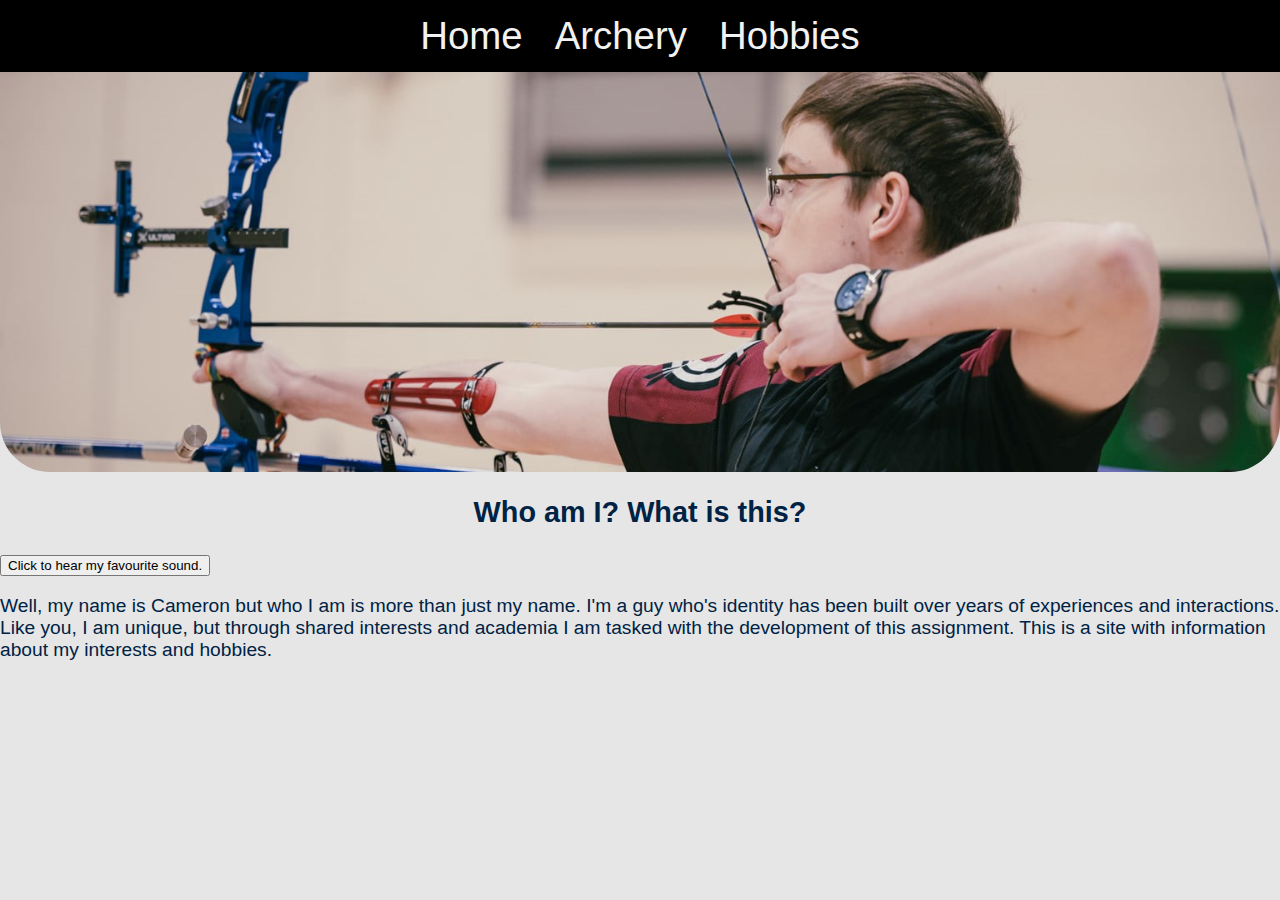
<file: index.html>
<!DOCTYPE html>
<html lang="en">
	<head>
		<meta charset="utf-8">
		<meta name="viewport" content="width=device-width, initial-scale=1.0">
		<title>CTEC3905 Assignment CameronASHiggins V0.0.1</title>
		<link rel="stylesheet" href="styles.css">
	</head>
	<body>
		<div class="navbar">
			<div id="menuHandler">&#8801;</div>
			<nav class= "menu" id="menu">
				<a href="index.html">Home</a>
				<a href="Archery.html">Archery</a>
				<a href="DIYProjects.html">Hobbies</a>
			</nav>
		</div>

		<header>
			<section class="headerSec">
				<h1>
					Home
				</h1>
			</section>
		</header>

		<main>

			<h2>Who am I? What is this?</h2>
			<button id= "ArrowSoundButton">Click to hear my favourite sound.</button><audio id=arrowAudio src="Assets/Arrowhit.mp3"></audio>
			<p>
				Well, my name is Cameron but who I am is more than just my name. I'm a guy who's identity has been built over years of experiences and interactions.
				Like you, I am unique, but through shared interests and academia I am tasked with the development of this assignment. This is a site with information about my interests and hobbies.
			</p>

			</main>

		<script src="scripts/MenuToggler.js"></script>
		<script src="scripts/Arrowsounds.js"></script>
	</body>
</html>
</file>
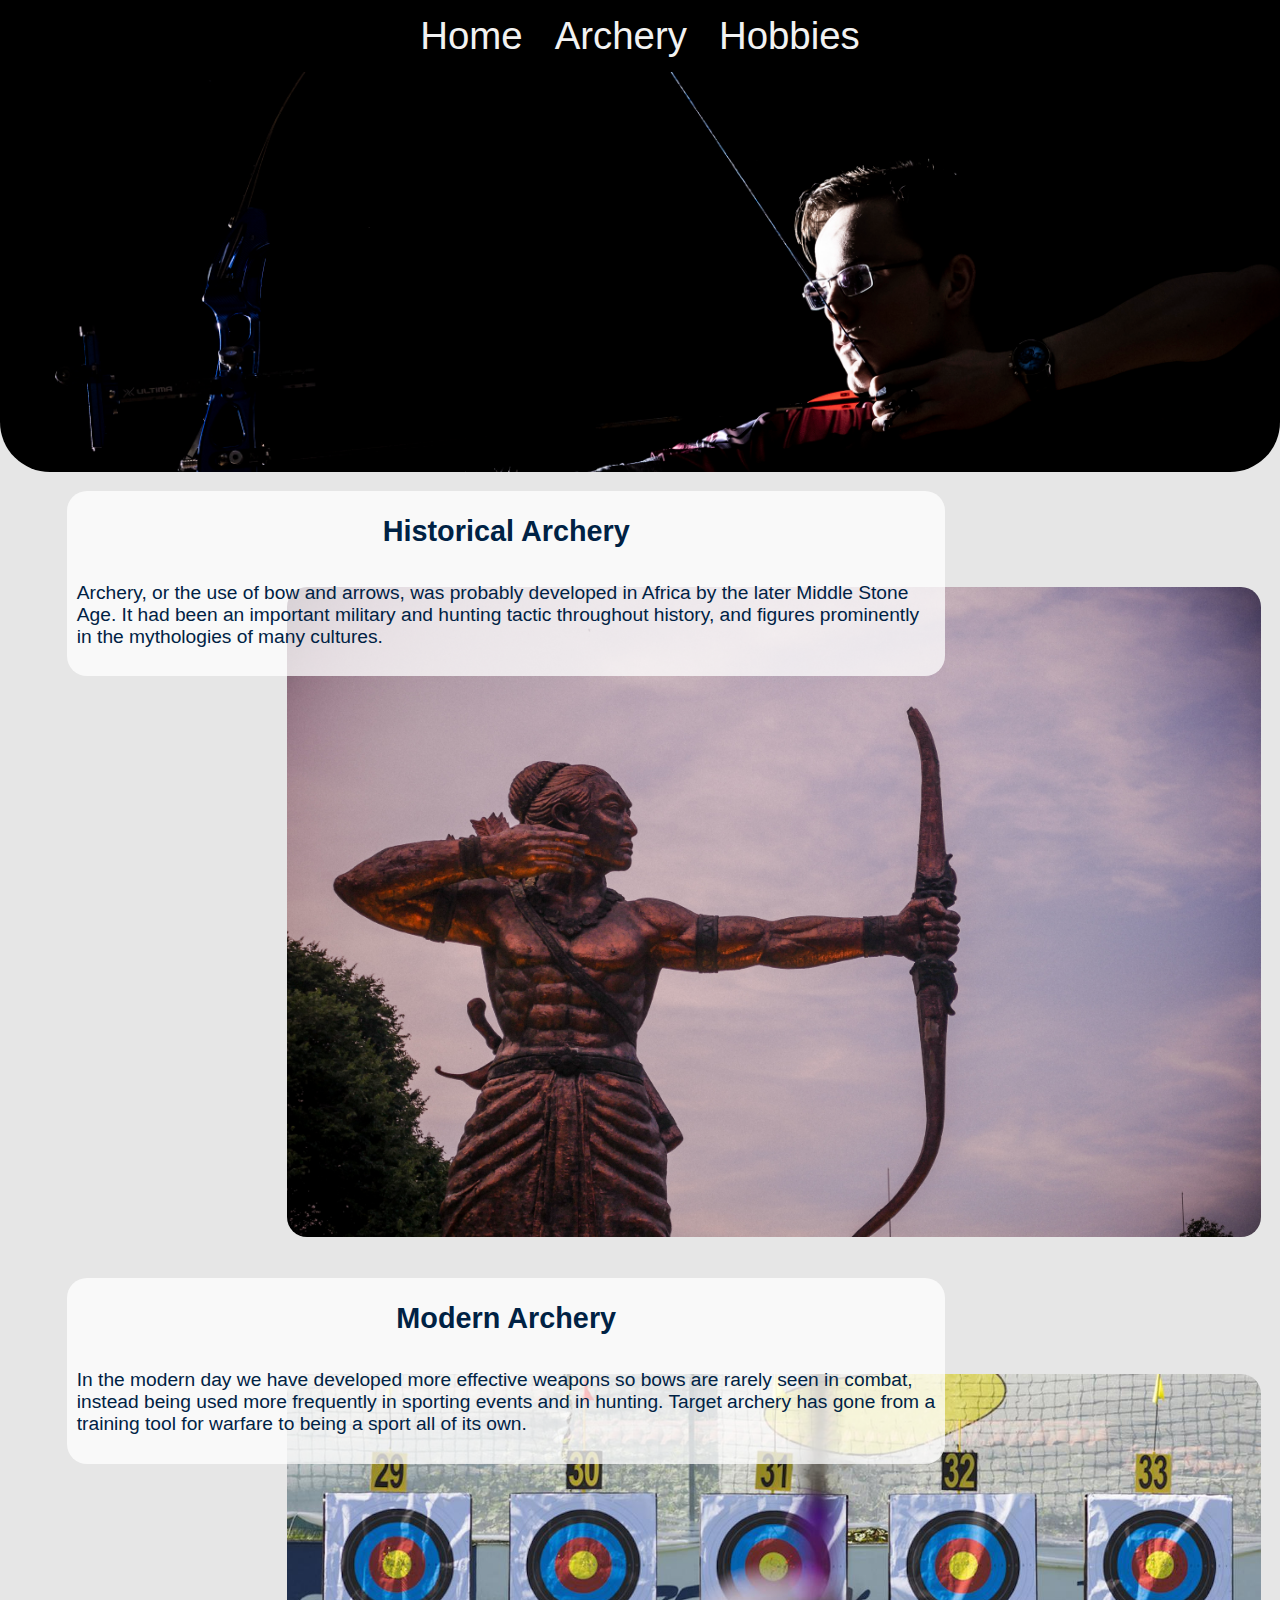
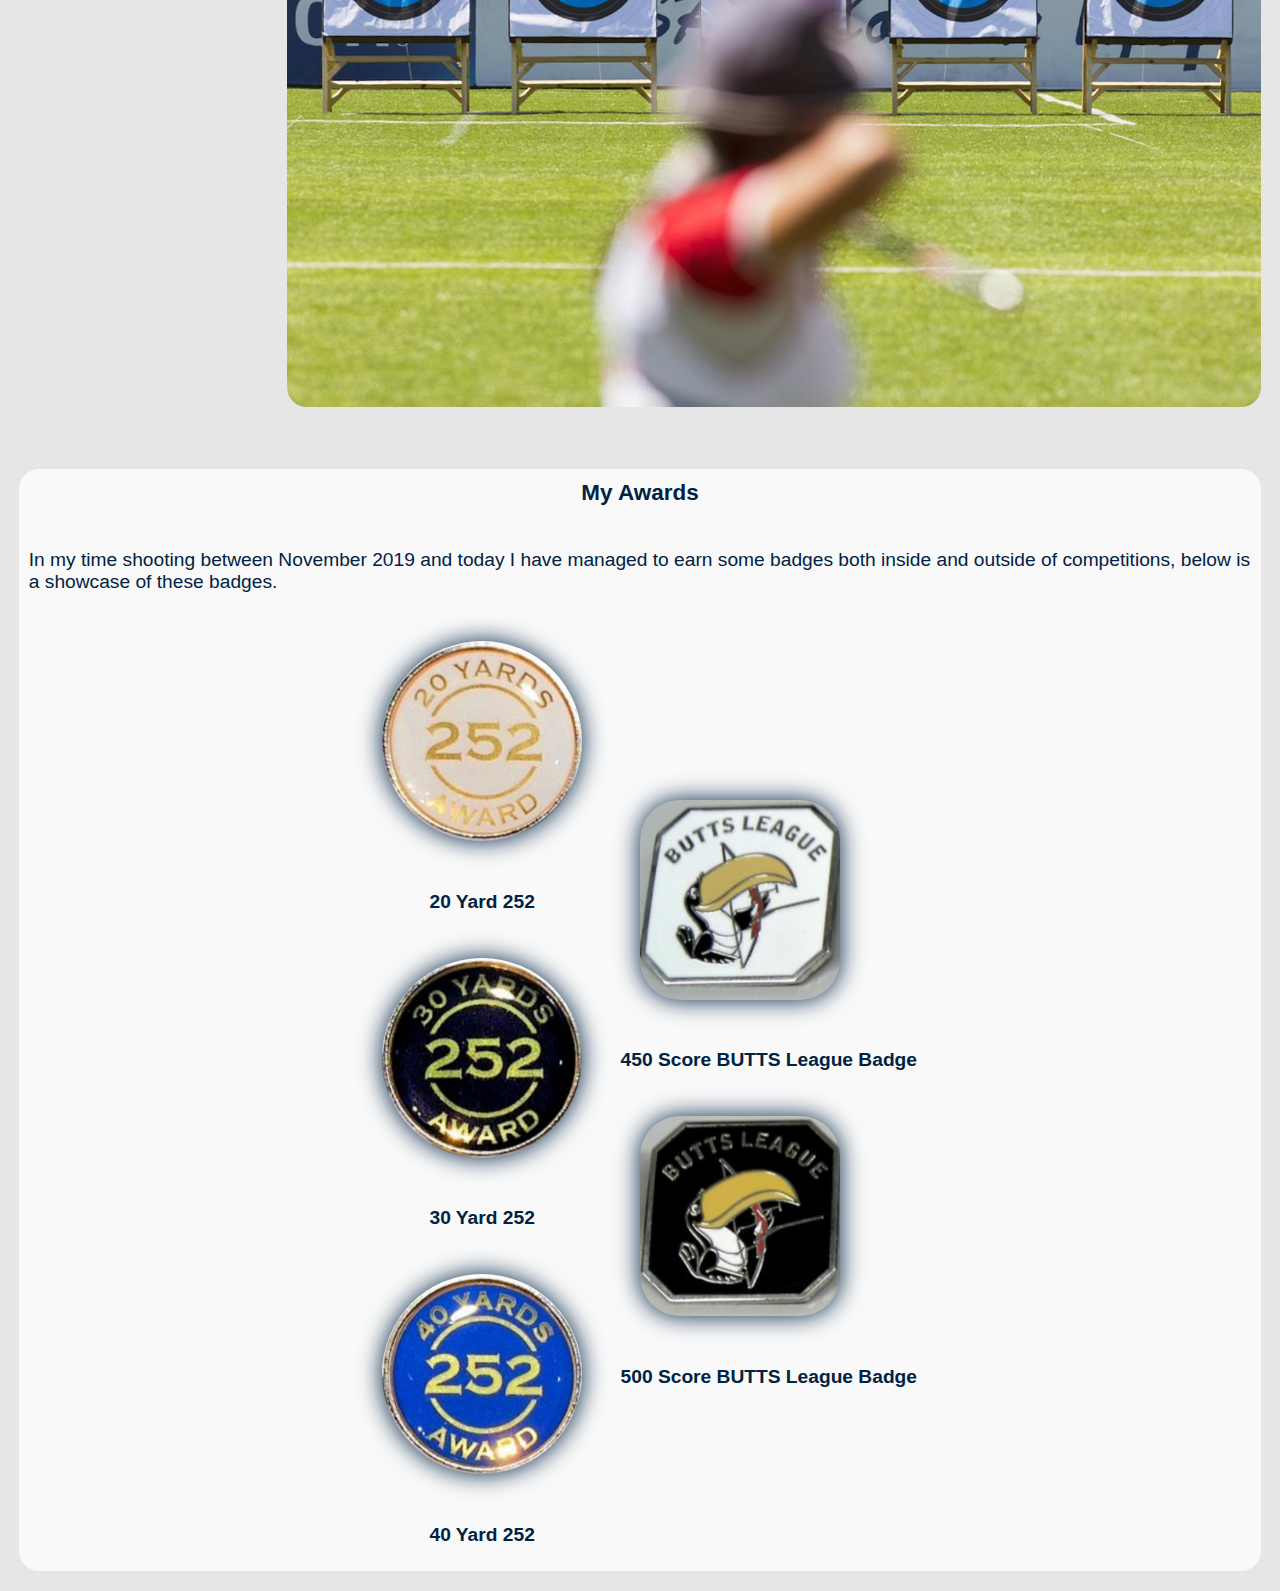
<file: Archery.html>
<!DOCTYPE html>
<html lang="en" dir="ltr">

  <head>
    <meta charset="utf-8">
    <meta name="viewport" content="width=device-width, initial-scale=1.0">
    <title>Archery</title>
    <link rel="stylesheet" href="styles.css">
  </head>

  <body>
    <div class="navbar">
      <div id="menuHandler">&#8801;</div>
      <nav class= "menu" id="menu">
        <a href="index.html">Home</a>
        <a href="Archery.html">Archery</a>
				<a href="DIYProjects.html">Hobbies</a>
      </nav>
    </div>

    <header>
      <section class="ArcheryTitle">
        <h1>Archery</h1>
      </section>
    </header>

    <main>

      <section class="article">
        <section class="articleText">
          <h2>Historical Archery</h2>
          <p>
            Archery, or the use of bow and arrows, was probably developed in Africa by the later Middle Stone Age. It had been an important military and hunting tactic throughout history, and figures prominently in the mythologies of many cultures.
          </p>
        </section>
        <section class="articleImage">
          <img src="Assets/ArcheryStatue.jpg" alt="Old statue of a guy with a bow">
        </section>
      </section>

      <section class="article">
        <section class="articleText">
          <h2>Modern Archery</h2>
          <p>
            In the modern day we have developed more effective weapons so bows are rarely seen in combat, instead being used more frequently in sporting events and in hunting. Target archery has gone from a training tool for warfare to being a sport all of its own.
          </p>
        </section>
        <section class="articleImage">
          <img src="Assets/targetArchery.jpg" alt="Modern target archery">
        </section>
      </section>

      <section class="personalAchievements">
        <h3>My Awards</h3>
        <p>
          In my time shooting between November 2019 and today I have managed to earn some badges both inside and outside of competitions, below is a showcase of these badges.
        </p>

        <section class="awards">
          <div class="badge-group">
            <img class="badge-252" src="Assets/252-20.jfif" alt="20 Yard 252 badge">
            <h4>20 Yard 252</h4>
            <img class="badge-252" src="Assets/252-30.jfif" alt="30 Yard 252 badge">
            <h4>30 Yard 252</h4>
            <img class="badge-252" src="Assets/252-40.jfif" alt="40 Yard 252 badge">
            <h4>40 Yard 252</h4>
          </div>

          <div class="badge-group">
            <img class="badge-BUTTS" src="Assets/BUTTSBadgeWhite.png" alt="450 Score badge">
            <h4>450 Score BUTTS League Badge</h4>
            <img class="badge-BUTTS" src="Assets/BUTTSBadgeBlack.png" alt="500 Score badge">
            <h4>500 Score BUTTS League Badge</h4>
          </div>
        </section>
      </section>

      <section id="results">

      </section>
    </main>

    <script src="scripts/MenuToggler.js"></script>
    <script src="scripts/ArticleBuilder.js"></script>

  </body>

</html>
</file>
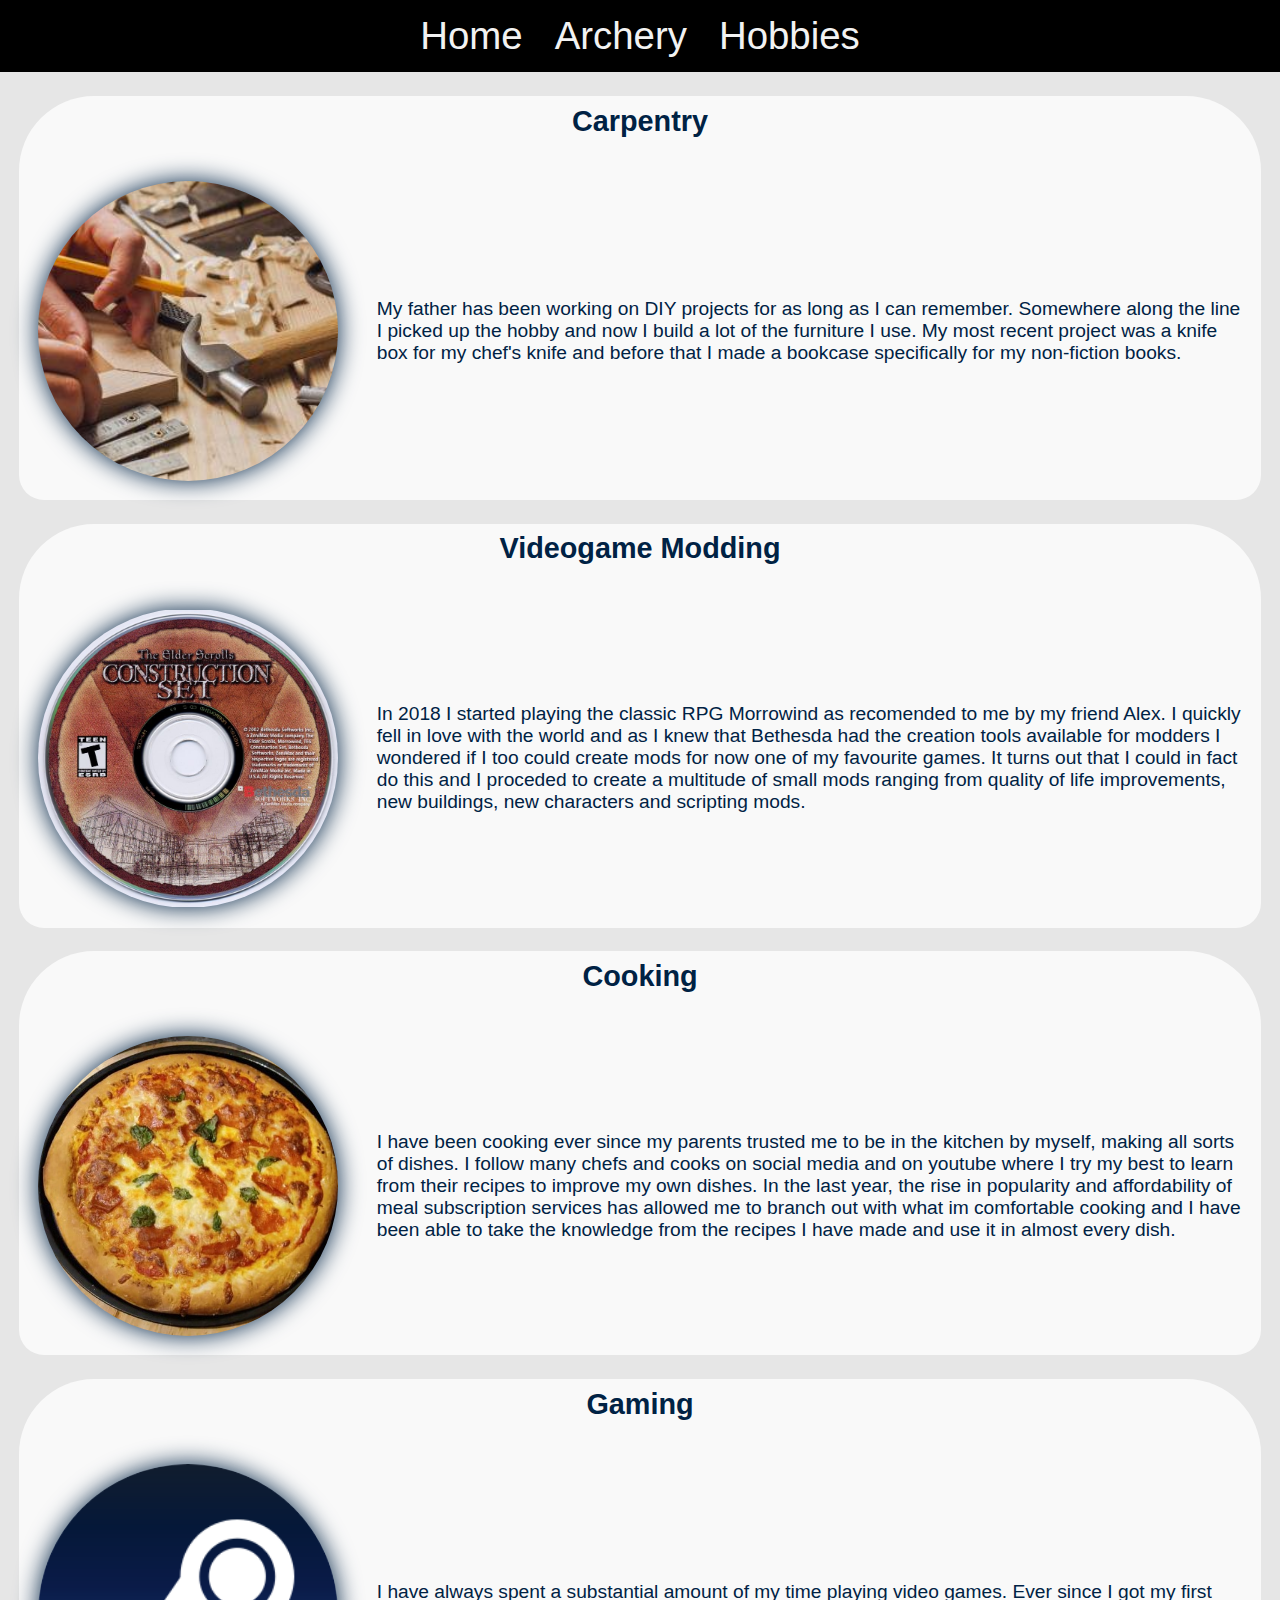
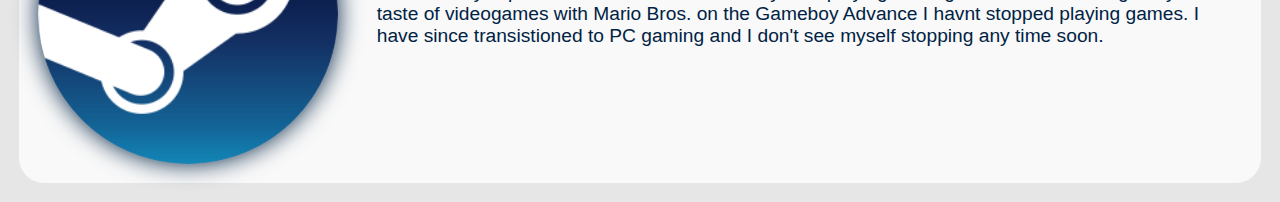
<file: DIYProjects.html>
<!DOCTYPE html>
<html lang="en" dir="ltr">
  <head>
    <meta charset="utf-8">
    <meta name="viewport" content="width=device-width, initial-scale=1.0">
    <title>Projects Archive</title>
    <link rel="stylesheet" href="styles.css">
  </head>
  <body>
    <div class="navbar">
      <div id="menuHandler">&#8801;</div>
      <nav class= "menu" id="menu">
        <a href="index.html">Home</a>
        <a href="Archery.html">Archery</a>
				<a href="DIYProjects.html">Hobbies</a>
      </nav>
    </div>
    <main>
      <section class="hobby">
        <h2>Carpentry</h2>
        <section class="hobbyContent">
          <img src="Assets/Woodwork.jpg" alt="Wood and tools and such for woodwork">
          <p>
            My father has been working on DIY projects for as long as I can remember. Somewhere along the line I picked up the hobby and now I build a lot of the furniture I use. My most recent project was a knife box for my chef's knife and before that I made a bookcase specifically for my non-fiction books.
          </p>
        </section>
      </section>

      <section class="hobby">
        <h2>Videogame Modding</h2>
        <section class="hobbyContent">
          <img src="Assets/TESConstructionSet.jpg" alt="The elder scrolls construction set logo">
          <p>
            In 2018 I started playing the classic RPG Morrowind as recomended to me by my friend Alex. I quickly fell in love with the world and as I knew that Bethesda had the creation tools available for modders I wondered if I too could create mods for now one of my favourite games.
            It turns out that I could in fact do this and I proceded to create a multitude of small mods ranging from quality of life improvements, new buildings, new characters and scripting mods.
          </p>
          </section>
      </section>

      <section class="hobby">
        <h2>Cooking</h2>
        <section class="hobbyContent">
          <img src="Assets/Pizza.jpg" alt="Pizza I made">
          <p>
            I have been cooking ever since my parents trusted me to be in the kitchen by myself, making all sorts of dishes. I follow many chefs and cooks on social media and on youtube where I try my best to learn from their recipes to improve my own dishes.
            In the last year, the rise in popularity and affordability of meal subscription services has allowed me to branch out with what im comfortable cooking and I have been able to take the knowledge from the recipes I have made and use it in almost every dish.
          </p>
          </section>
      </section>

      <section class="hobby">
        <h2>Gaming</h2>
        <section class="hobbyContent">
          <img src="Assets/Steam_icon_logo.png" alt="Steam logo">
          <p>
            I have always spent a substantial amount of my time playing video games. Ever since I got my first taste of videogames with Mario Bros. on the Gameboy Advance I havnt stopped playing games. I have since transistioned to PC gaming and I don't see myself stopping any time soon.
          </p>
        </section>
      </section>

    </main>

    <script src="scripts/MenuToggler.js"></script>
  </body>
</html>
</file>
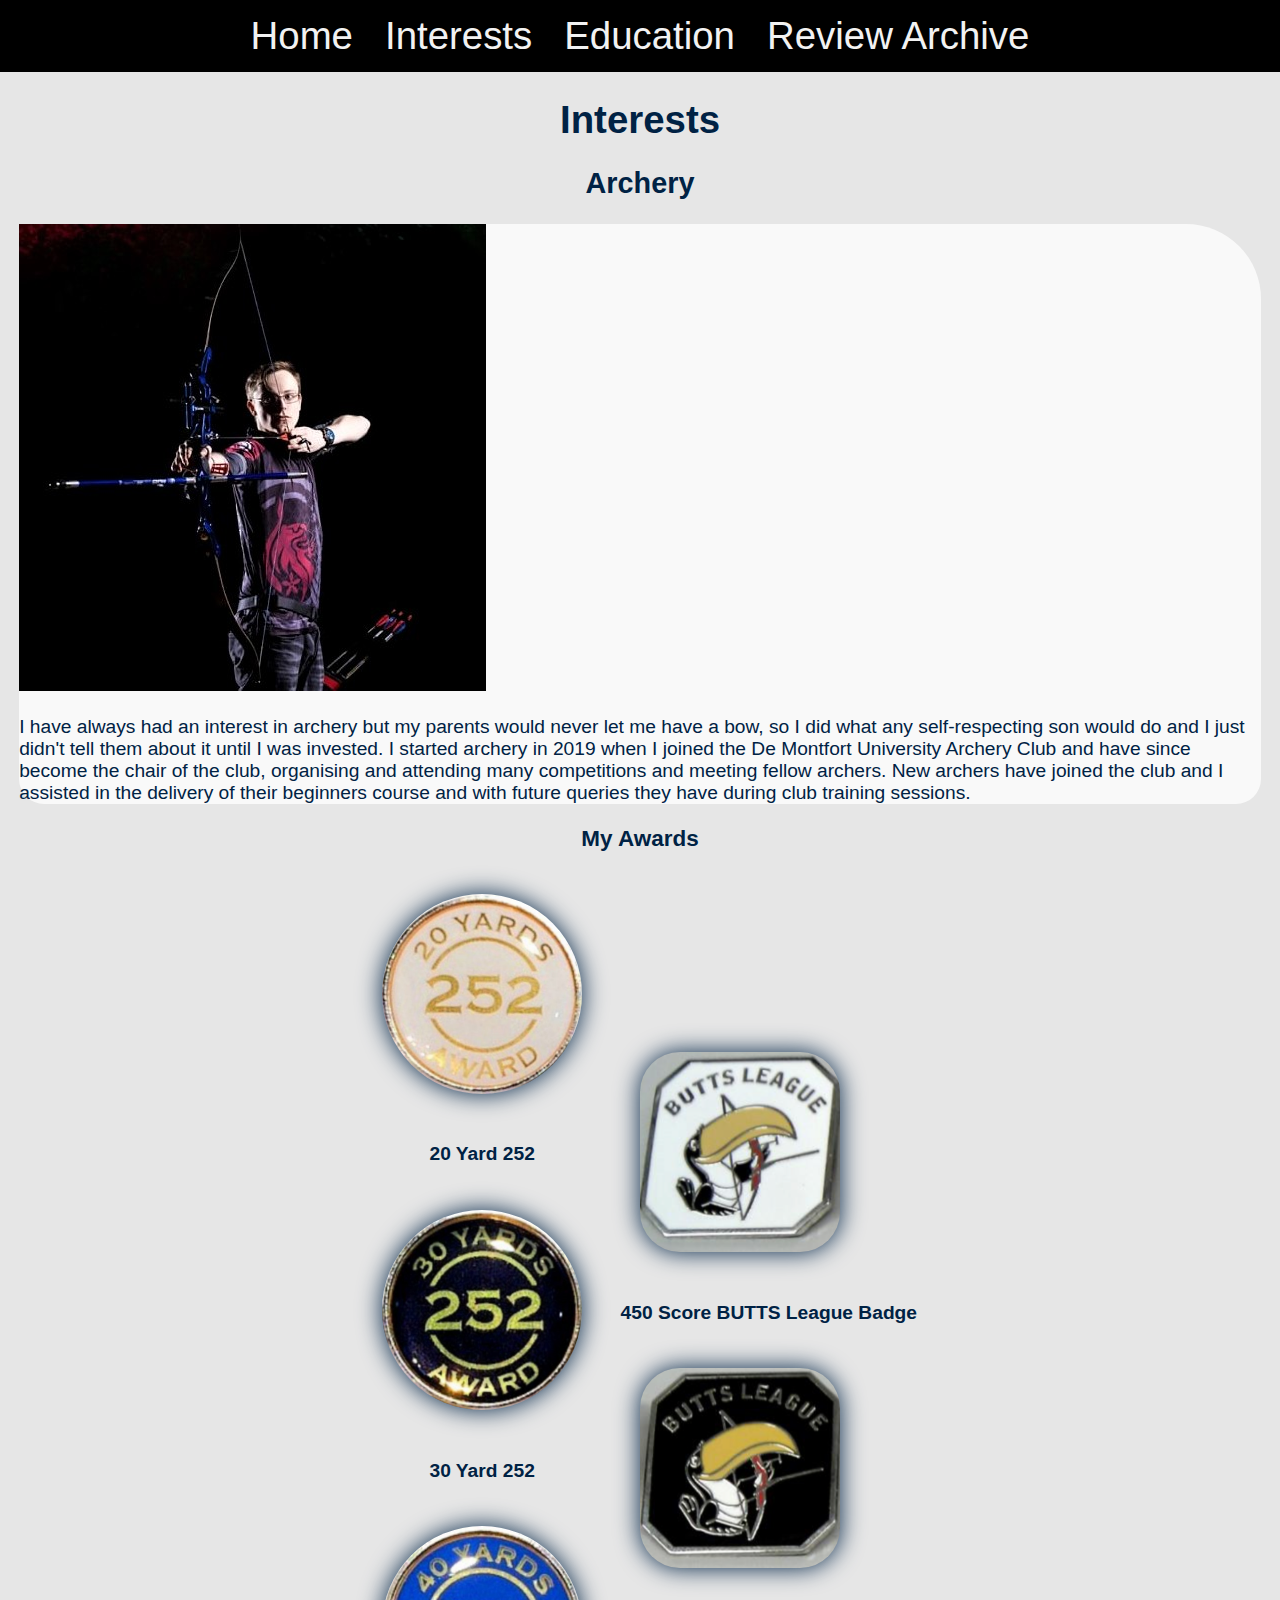
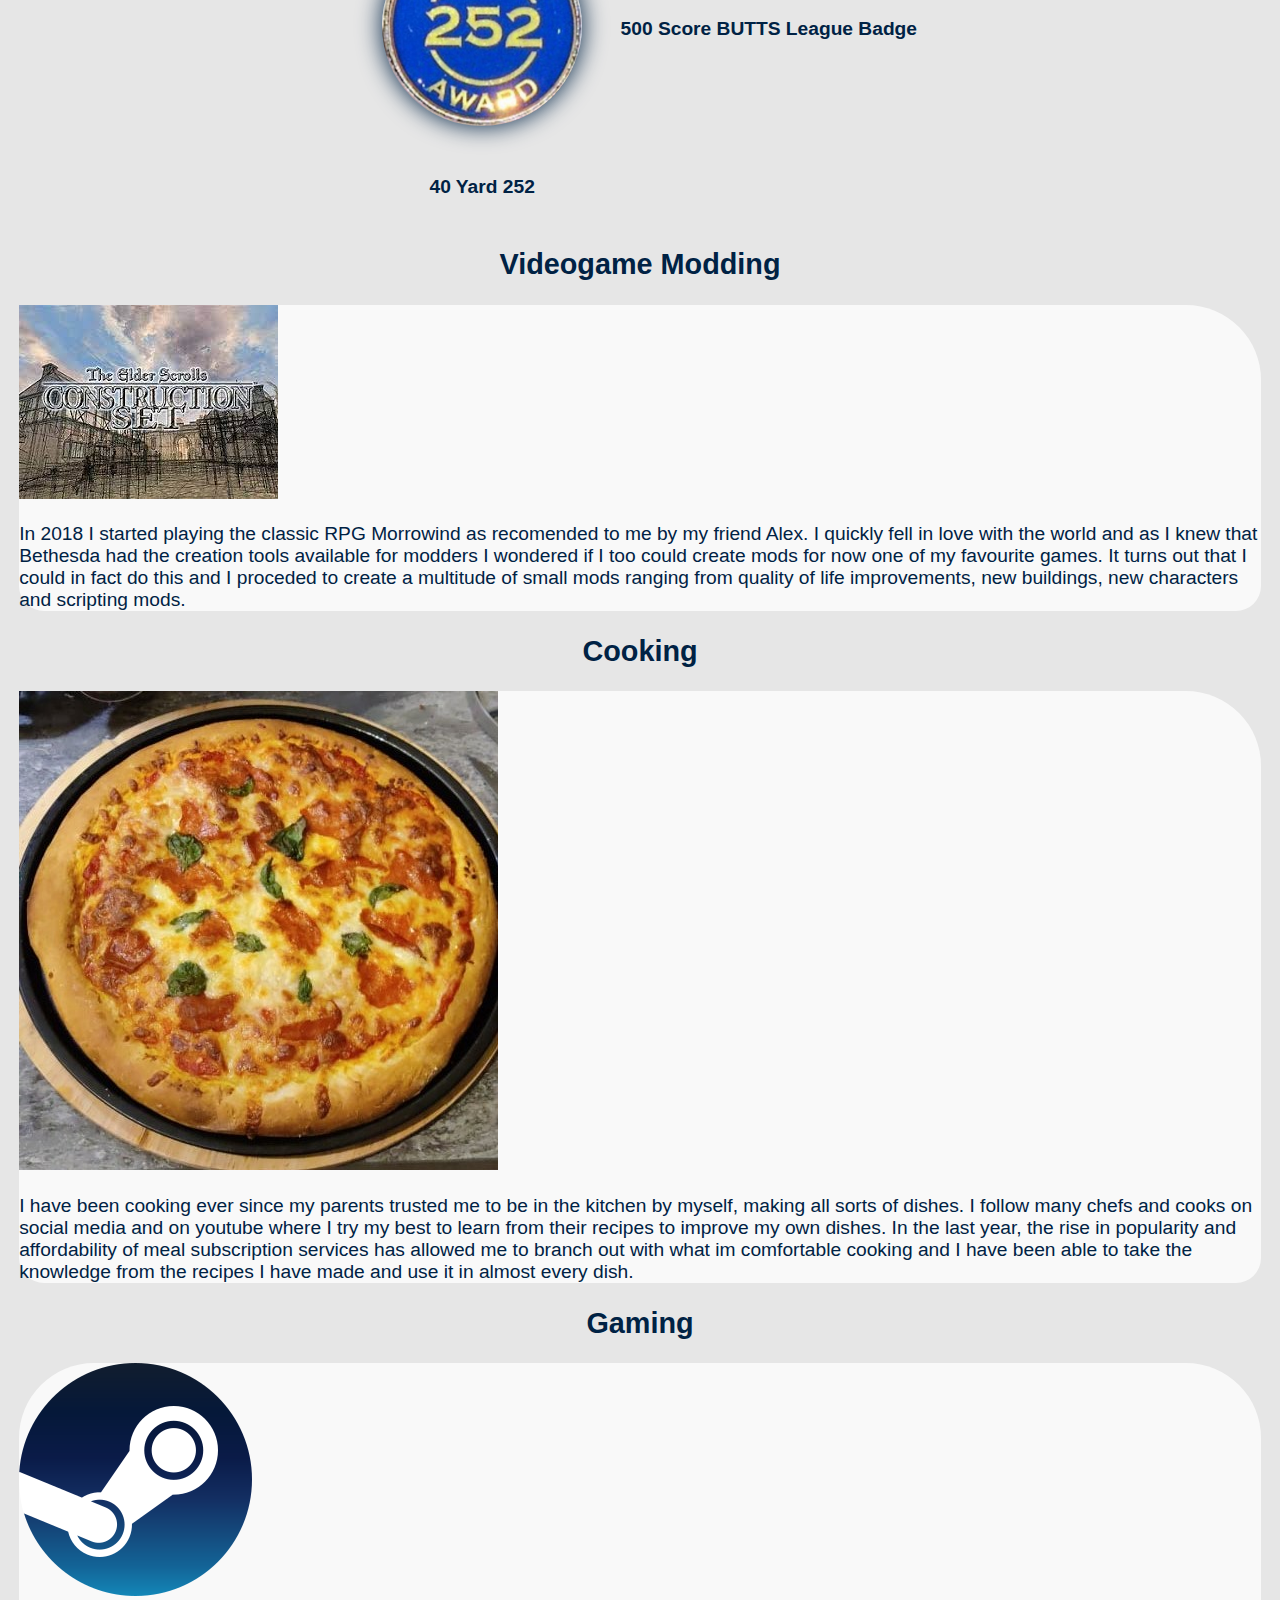
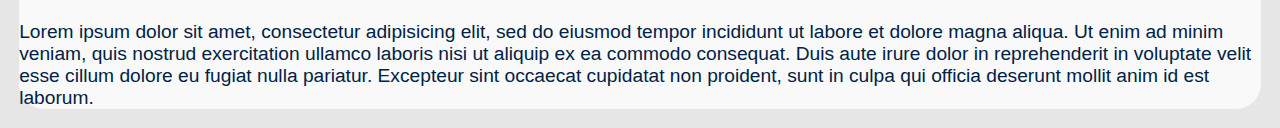
<file: Interests.html>
<!DOCTYPE html>
<html lang="en" dir="ltr">
  <head>
    <meta charset="utf-8">
    <meta name="viewport" content="width=device-width, initial-scale=1.0">
    <title>Interests</title>
    <link rel="stylesheet" href="replaceme.css">
  </head>
  <body>
    <div class="navbar">
      <div id = "menuHandler">&#8801;</div>
      <nav class= "menu" id = "menu">
        <a href="index.html">Home</a>
        <a href="Interests.html">Interests</a>
        <a href="Education.html">Education</a>
        <a href="Archive.html">Review Archive</a>
      </nav>
    </div>
    <main>
      <h1>Interests</h1>
      <h2>Archery</h2>
      <section class = "hobby">
        <img src="Assets/Varsity Photo Shoot Pic (2).jpg" alt="Me shooting a bow">
        <p>I have always had an interest in archery but my parents would never let me have a bow, so I did what any self-respecting son would do and I just didn't tell them about it until I was invested. I started archery in 2019 when I joined the De Montfort University Archery Club and have since become the chair of the club, organising and attending many competitions and meeting fellow archers.
        New archers have joined the club and I assisted in the delivery of their beginners course and with future queries they have during club training sessions.</p>
      </section>
      <h3>My Awards</h3>
      <section class = "awards">
        <div class="badge-group">
          <img class = "badge-252" src="Assets/252-20.jfif" alt="20 Yard 252 badge">
          <h4>20 Yard 252</h4>
          <img class = "badge-252" src="Assets/252-30.jfif" alt="30 Yard 252 badge">
          <h4>30 Yard 252</h4>
          <img class = "badge-252" src="Assets/252-40.jfif" alt="40 Yard 252 badge">
          <h4>40 Yard 252</h4>
        </div>
        <div class="badge-group">
          <img class = "badge-BUTTS" src="Assets/BUTTSBadgeWhite.png" alt="450 Score badge">
          <h4>450 Score BUTTS League Badge</h4>
          <img class = "badge-BUTTS" src="Assets/BUTTSBadgeBlack.png" alt="500 Score badge">
          <h4>500 Score BUTTS League Badge</h4>
      </section>
      <h2>Videogame Modding</h2>
      <section class = "hobby">
        <img src="Assets/TES Construction Set.jpg" alt="The elder scrolls construction set logo">
        <p>In 2018 I started playing the classic RPG Morrowind as recomended to me by my friend Alex. I quickly fell in love with the world and as I knew that Bethesda had the creation tools available for modders I wondered if I too could create mods for now one of my favourite games.
        It turns out that I could in fact do this and I proceded to create a multitude of small mods ranging from quality of life improvements, new buildings, new characters and scripting mods.</p>
      </section>
      <h2>Cooking</h2>
      <section class = "hobby">
        <img src="Assets/Pizza.jpg" alt="Pizza I made">
        <p>I have been cooking ever since my parents trusted me to be in the kitchen by myself, making all sorts of dishes. I follow many chefs and cooks on social media and on youtube where I try my best to learn from their recipes to improve my own dishes.
        In the last year, the rise in popularity and affordability of meal subscription services has allowed me to branch out with what im comfortable cooking and I have been able to take the knowledge from the recipes I have made and use it in almost every dish. </p>
      </section>
      <h2>Gaming</h2>
      <section class = "hobby">
        <img src="Assets/Steam_icon_logo.png" alt="Steam logo">
        <p>Lorem ipsum dolor sit amet, consectetur adipisicing elit, sed do eiusmod tempor incididunt ut labore et dolore magna aliqua. Ut enim ad minim veniam, quis nostrud exercitation ullamco laboris nisi ut aliquip ex ea commodo consequat. Duis aute irure dolor in reprehenderit in voluptate velit esse cillum dolore eu fugiat nulla pariatur. Excepteur sint occaecat cupidatat non proident, sunt in culpa qui officia deserunt mollit anim id est laborum.</p>

      </section>
    </main>
    <script src="replaceme.js"></script>
  </body>
</html>
</file>
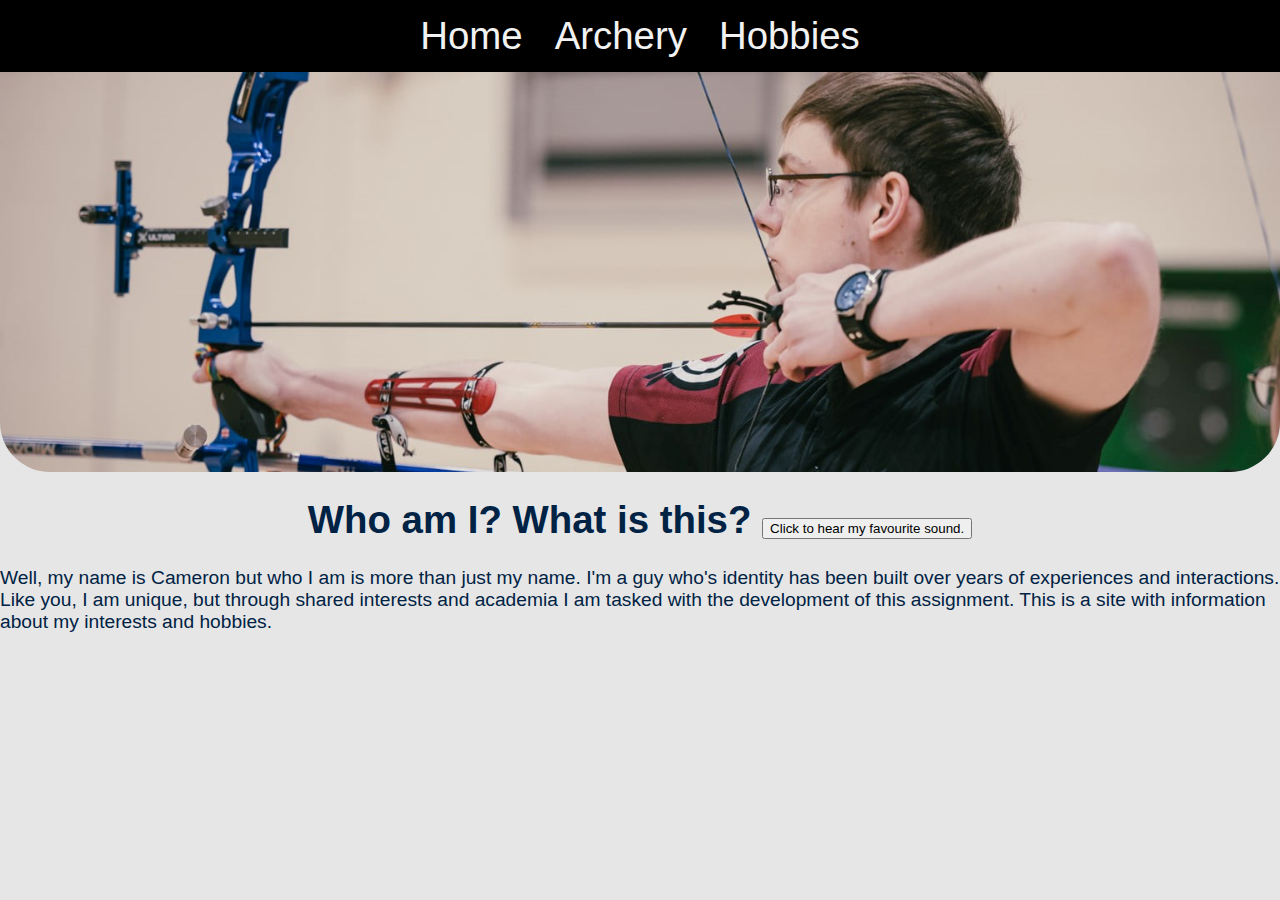
<file: landing.html>
<!DOCTYPE html>
<html lang="en">
	<head>
		<meta charset="utf-8">
		<meta name="viewport" content="width=device-width, initial-scale=1.0">
		<title>CTEC3905 Assignment CameronASHiggins V0.0.1</title>
		<link rel="stylesheet" href="styles.css">
	</head>
	<body>
		<div class="navbar">
			<div id = "menuHandler">&#8801;</div>
			<nav class= "menu" id = "menu">
				<a href="landing.html">Home</a>
				<a href="Archery.html">Archery</a>
				<a href="DIYProjects.html">Hobbies</a>
			</nav>
		</div>

		<header>
			<section class="headerSec">
				<h1>Home</h1>
			</section>
		</header>

		<main>

			<h1>Who am I? What is this? <button id= "ArrowSoundButton">Click to hear my favourite sound.</button><audio id=arrowAudio src="Assets/Arrowhit.mp3"></audio></h1>
			<p>Well, my name is Cameron but who I am is more than just my name. I'm a guy who's identity has been built over years of experiences and interactions.
				Like you, I am unique, but through shared interests and academia I am tasked with the development of this assignment. This is a site with information about my interests and hobbies.
			</p>

			</main>

		<script src="MenuToggler.js"></script>
		<script src="Arrowsounds.js"></script>
	</body>
</html>
</file>
<file: styles.css>
/*
Replace this example stylesheet with your own.
Please try to keep the code formatting nice.

We want to see a sensible mobile-first, responsive design.
This means the default styles are for the smallest mobile size.
*/

/* Multi-line rulesets must use whitespace for indentation consistently. */
html {
	background-color: rgb(230,230,230);
	min-width: 320px;
}

.menu {
	background-color: black;
	overflow: hidden;
	text-align: center;
}

nav{
	display: none;
	justify-content: center;
	font-size: 2em;
	font-family: sans-serif;
	flex-direction: column;
	text-align: center;
}

nav.closed {
	display: flex;
}

nav a {
	text-align: center;
  background:
    linear-gradient(
      to right,
      rgba(0, 0, 0, 0),
      rgba(100, 200, 200, 0)
    ),
    linear-gradient(
      to right,
      rgba(255, 255, 0, 1),
      rgba(255, 0, 0, 1),
			rgba(0, 0, 255, 1),
			rgba(0, 0, 0, 1),
      rgba(255, 255, 255, 1)
  );
  background-size: 100% 3px, 0 3px;
  background-position: 100% 100%, 0 100%;
  background-repeat: no-repeat;
  transition: background-size 400ms;
}

a:hover {
  background-size: 0 3px, 100% 3px;
}

.navbar a {
	color: #f2f2f2;
	text-align: center;
	padding: 14px 16px;
	text-decoration: none;
	white-space: nowrap;
	transition: 0.3s;
}

.navbar a:hover {
	background-color: #ddd;
	color: black;
}

.navbar a.active {
	background-color: #04AA6D;
	color: white;
}

#menuHandler {
	z-index: 2;
	position: fixed;
	right: 0;
	height: 1em;
	width: 1em;
	padding: 5px 5px 5px 5px;
	text-align: center;
	vertical-align: middle;
	font-size: 3em;
	font-weight: bolder;
	border-radius: 25%;
	color: gold;
}

#menuHandler:hover {
	background-color: lightgrey;
}

body {
	/* note the indentation here */
	color: #024;
	margin: 0;
	font-family: sans-serif;
}

header img {
	margin-top: 1em;
	display: block;
  margin-left: auto;
  margin-right: auto;
	width: 90vw;
	border-radius: 25%;
	background-color: inherit;
	filter: drop-shadow(0 0 0.75rem);
}

/* One-liners are fine for very simple rulesets. */
h1, h2, h3, h4 {
	font-family: sans-serif;
	text-align: center;
}

.ArcheryTitle {
	min-height: 400px;
	background-image: url('Assets/varsityDarkBG.jpg');
	background-size: cover;
	background-repeat: no-repeat;
	background-position: center;
	overflow: auto;
	border-radius: 0 0 50px 50px;
}

.ArcheryTitle h1, .headerSec h1 {
	display: block;
	padding: 0.5em;
	margin: 1em;
	background-color: rgb(230,230,230);
	max-width: 10ch;
	min-width: 10%;
	border-radius: 20px;
}

.article {
	display:grid;
	grid-template-columns: repeat(7, 1fr);
	grid-template-rows: repeat(6,1fr);
	position: relative;
	margin: 1em;
}

.articleText {
	grid-row: 1/span 3;
  grid-column: 1/span 4;
  z-index: 1;
  background-color: rgba(255, 255, 255, 0.75);
  height: fit-content;
	border-radius: 20px;
}
.articleText p{
	padding: 0.5em;
}

.articleImage {
	grid-column: 2/-1;
	grid-column-end: 7;
  grid-row: 2/-1;
	overflow: hidden;
}

.articleImage img {
	max-width: 100%;
	max-height: 100%;
	border-radius: 20px;
}

.personalAchievements, article{
	margin: 1em;
	background-color: rgba(255, 255, 255, 0.75);
	border-radius: 20px;
}

.personalAchievements h3, .personalAchievements p {
	padding: 0.5em;
}

#results {
	justify-content: center;
	display: flex;
	flex-wrap: wrap;
}

article {
	padding: 20px;
	width: 500px;
}

article a {
	display: flex;
	gap: 1em;
	text-decoration: none;
	color: #024;
	justify-content: center;
}

article img{
		width: 200px;
		height: 200px;
		object-fit: cover;
		border-radius: 15%;
}

article p {
	font-size: 10px;
}

article h2 {
	align-self: center;
}

article div {
	display: flex;
	flex-direction: column;
	justify-content: space-between;
	align-items: end;
}

.headerSec {
	min-height: 400px;
	background-image: url('Assets/FulldrawHeader.jpg');
	background-size: cover;
	background-repeat: no-repeat;
	background-position: center;
	overflow: auto;
	border-radius: 0 0 50px 50px;
}

.hobby {
	margin: 1em;
	background-color: rgba(255, 255, 255, 0.75);
	border-radius: 75px 75px 25px 25px;
}

.hobby h2{
	padding-top: 0.3em;
}

.hobby p {
	margin: 1em;
}

.hobbyContent {
	display: flex;
	justify-content: center;
	align-items: center;
	flex-direction: column;
}

.hobbyContent img {
	margin: 1em;
	border-radius: 50%;
	width: 300px;
	height: 300px;
	filter: drop-shadow(0 0 0.75rem);
	object-fit:contain;
}

.awards {
	display: flex;
	flex-direction: column;
	justify-content: center;
	align-items: center;
}

.awards img {
	margin: 1em;
	filter: drop-shadow(0 0 0.75rem);
}

.badge-group {
	padding-left: 0.5em;
	padding-right: 0.5em;
}

.badge-252, .badge-BUTTS {
	width: 200px;
	height: 200px;
	border-radius: 50%;
}

.badge-BUTTS {
	border-radius: 20%;
}

/*
You will probably need at least two media queries to handle larger screens.
Your queries should be configured to work with your content
*/
@media screen and (min-width: 321px) {
	/* Code inside media queries should be indented one step further. */
	body { font-size: 1.2em }

	.article {
		margin: 1em;
	}
}

@media screen and (max-width:725px) {
	.article {
		display: flex;
		flex-direction: column;
		padding-top: 0;
	}

	.articleText{
		border-radius: 20px 20px 0 0;
	}

	.articleImage img{
		border-radius:0 0 20px 20px;
	}
}

@media screen and (min-width:725px) {
	.articleImage {
		grid-column: 3/-1;
		grid-column-end: 8;
	  grid-row: 3/-1;
		overflow: hidden;
	}
}

@media screen and (min-width: 760px){
	.awards {
		flex-direction: row;
	}
}

@media screen and (min-width: 870px) {
	#menuHandler {
		display: none;
	}
	nav {
		display: flex;
		flex-direction: row;
	}

	.hobbyContent {
		flex-direction: row;
	}

	.ArcheryTitle h1, .headerSec h1 {
	display: none;
	}

.article {
	grid-template-columns: repeat(6, 1fr);
	grid-template-rows: repeat(6,1fr);
	}

.articleImage {
	grid-column-end: 10;
	grid-row: 2/-1;
	}
}

@media screen and (min-width: 1024px) {
	.article {
		grid-template-columns: 2.5em repeat(5, 1fr) 5em;
		grid-template-rows: repeat(6,5em);
	}

	.articleText{
		grid-column: 2/span 4;
	}

	.articleImage {
		grid-column-end: 10;
	  grid-row: 2/-1;
	}
}

@media screen and (min-width: 1220px) {
	.article {
		grid-template-columns: 2.5 repeat(7, 1fr) 5em;
		grid-template-rows: repeat(8,5em);
	}

	.articleImage, .articleImageALT {
		grid-column-end: 10;
		grid-row: 2/-1;
	}

@media screen and (min-width: 1460px) {
	.article {
		grid-template-rows: repeat(10,5em);
	}

	.badge-group {
		display: flex;
		flex-direction: row;
	}
}
/*
We don't want to see a min-width of 457px in your code
This was chosen to match the template content.
*/
</file>
<file: replaceme.css>
/*
Replace this example stylesheet with your own.
Please try to keep the code formatting nice.

We want to see a sensible mobile-first, responsive design.
This means the default styles are for the smallest mobile size.
*/

/* Multi-line rulesets must use whitespace for indentation consistently. */
html {
	background-color: rgb(230,230,230);
	min-width: 320px;
}

.menu {
	background-color: black;
	overflow: hidden;
	text-align: center;
}

nav{
	display: none;
	justify-content: center;
	font-size: 2em;
	font-family: sans-serif;
	flex-direction: column;
	text-align: center;
}

nav.closed {
	display: flex;
}

nav a {
	text-align: center;
  background:
    linear-gradient(
      to right,
      rgba(0, 0, 0, 0),
      rgba(100, 200, 200, 0)
    ),
    linear-gradient(
      to right,
      rgba(255, 255, 0, 1),
      rgba(255, 0, 0, 1),
			rgba(0, 0, 255, 1),
			rgba(0, 0, 0, 1),
      rgba(255, 255, 255, 1)
  );
  background-size: 100% 3px, 0 3px;
  background-position: 100% 100%, 0 100%;
  background-repeat: no-repeat;
  transition: background-size 400ms;
}

a:hover {
  background-size: 0 3px, 100% 3px;
}

.navbar a {
	color: #f2f2f2;
	text-align: center;
	padding: 14px 16px;
	text-decoration: none;
	white-space: nowrap;
	transition: 0.3s;
}

.navbar a:hover {
	background-color: #ddd;
	color: black;
}

.navbar a.active {
	background-color: #04AA6D;
	color: white;
}

#menuHandler {
	z-index: 2;
	position: fixed;
	right: 0;
	height: 1em;
	width: 1em;
	padding: 5px 5px 5px 5px;
	text-align: center;
	vertical-align: middle;
	font-size: 3em;
	font-weight: bolder;
	border-radius: 25%;
}

#menuHandler:hover {
	background-color: grey;
}

body {
	/* note the indentation here */
	color: #024;
	margin: 0;
	font-family: sans-serif;
}

header img {
	margin-top: 1em;
	display: block;
  margin-left: auto;
  margin-right: auto;
	width: 90vw;
	border-radius: 25%;
	background-color: inherit;
	filter: drop-shadow(0 0 0.75rem);
}

/* One-liners are fine for very simple rulesets. */
h1, h2, h3, h4 {
	font-family: sans-serif;
	text-align: center;
}

.ArcheryTitle {
	min-height: 400px;
	background-image: url('Assets/varsityDarkBG.jpg');
	background-size: cover;
	background-repeat: no-repeat;
	background-position: center;
	overflow: auto;
	border-radius: 0 0 50px 50px;
}

.ArcheryTitle h1, .headerSec h1 {
	display: block;
	padding: 0.5em;
	margin: 1em;
	background-color: rgb(230,230,230);
	max-width: 10ch;
	min-width: 10%;
	border-radius: 20px;
}

.article {
	display:grid;
	grid-template-columns: repeat(7, 1fr);
	grid-template-rows: repeat(6,1fr);
	position: relative;
	margin: 1em;
}

.articleText {
	grid-row: 1/span 3;
  grid-column: 1/span 4;
  z-index: 1;
  background-color: rgba(255, 255, 255, 0.75);
  height: fit-content;
	border-radius: 20px;
}
.articleText p{
	padding: 0.5em;
}

.articleImage {
	grid-column: 2/-1;
	grid-column-end: 7;
  grid-row: 2/-1;
	overflow: hidden;
}

.articleImage img {
	max-width: 100%;
	max-height: 100%;
	border-radius: 20px;
}

.personalAchievements, article{
	margin: 1em;
	background-color: rgba(255, 255, 255, 0.75);
	border-radius: 20px;
}

.personalAchievements h3, .personalAchievements p {
	padding: 0.5em;
}

#results {
	justify-content: center;
	display: flex;
	flex-wrap: wrap;
}

article {
	padding: 20px;
	width: 500px;
}

article a {
	display: flex;
	gap: 1em;
	text-decoration: none;
	color: #024;
	justify-content: center;
}

article img{
		width: 200px;
		height: 200px;
		object-fit: cover;
		border-radius: 15%;
}

article p {
	font-size: 10px;
}

article h2 {
	align-self: center;
}

article div {
	display: flex;
	flex-direction: column;
	justify-content: space-between;
	align-items: end;
}

.headerSec {
	min-height: 400px;
	background-image: url('Assets/FulldrawHeader.jpg');
	background-size: cover;
	background-repeat: no-repeat;
	background-position: center;
	overflow: auto;
	border-radius: 0 0 50px 50px;
}

.hobby {
	margin: 1em;
	background-color: rgba(255, 255, 255, 0.75);
	border-radius: 75px 75px 25px 25px;
}

.hobby h2{
	padding-top: 0.3em;
}

.hobbyContent {
	display: flex;
	justify-content: center;
	align-items: center;
	flex-direction: column;
}

.hobbyContent img {
	margin: 1em;
	border-radius: 50%;
	width: 300px;
	height: 300px;
	filter: drop-shadow(0 0 0.75rem);
	object-fit:contain;
}

.awards {
	display: flex;
	flex-direction: column;
	justify-content: center;
	align-items: center;
}

.awards img {
	margin: 1em;
	filter: drop-shadow(0 0 0.75rem);
}

.badge-group {
	padding-left: 0.5em;
	padding-right: 0.5em;
}

.badge-252, .badge-BUTTS {
	width: 200px;
	height: 200px;
	border-radius: 50%;
}

.badge-BUTTS {
	border-radius: 20%;
}

/*
You will probably need at least two media queries to handle larger screens.
Your queries should be configured to work with your content
*/
@media screen and (min-width: 321px) {
	/* Code inside media queries should be indented one step further. */
	body { font-size: 1.2em }

	.article {
		margin: 1em;
	}
}

@media screen and (max-width:725px) {
	.article {
		display: flex;
		flex-direction: column;
		padding-top: 0;
	}

	.articleText{
		border-radius: 20px 20px 0 0;
	}

	.articleImage img{
		border-radius:0 0 20px 20px;
	}
}

@media screen and (min-width:725px) {
	.articleImage {
		grid-column: 3/-1;
		grid-column-end: 8;
	  grid-row: 3/-1;
		overflow: hidden;
	}
}

@media screen and (min-width: 760px){
	.awards {
		flex-direction: row;
	}
}

@media screen and (min-width: 870px) {
	#menuHandler {
		display: none;
	}
	nav {
		display: flex;
		flex-direction: row;
	}

	.hobbyContent {
		flex-direction: row;
	}

	.ArcheryTitle h1, .headerSec h1 {
	display: none;
	}

.article {
	grid-template-columns: repeat(6, 1fr);
	grid-template-rows: repeat(6,1fr);
	}

.articleImage {
	grid-column-end: 10;
	grid-row: 2/-1;
	}
}

@media screen and (min-width: 1024px) {
	.article {
		grid-template-columns: 2.5em repeat(5, 1fr) 5em;
		grid-template-rows: repeat(6,5em);
	}

	.articleText{
		grid-column: 2/span 4;
	}

	.articleImage {
		grid-column-end: 10;
	  grid-row: 2/-1;
	}
}

@media screen and (min-width: 1220px) {
	.article {
		grid-template-columns: 2.5 repeat(7, 1fr) 5em;
		grid-template-rows: repeat(8,5em);
	}

	.articleImage, .articleImageALT {
		grid-column-end: 10;
		grid-row: 2/-1;
	}

@media screen and (min-width: 1460px) {
	.article {
		grid-template-rows: repeat(10,5em);
	}

	.badge-group {
		display: flex;
		flex-direction: row;
	}
}
/*
We don't want to see a min-width of 457px in your code
This was chosen to match the template content.
*/
</file>
